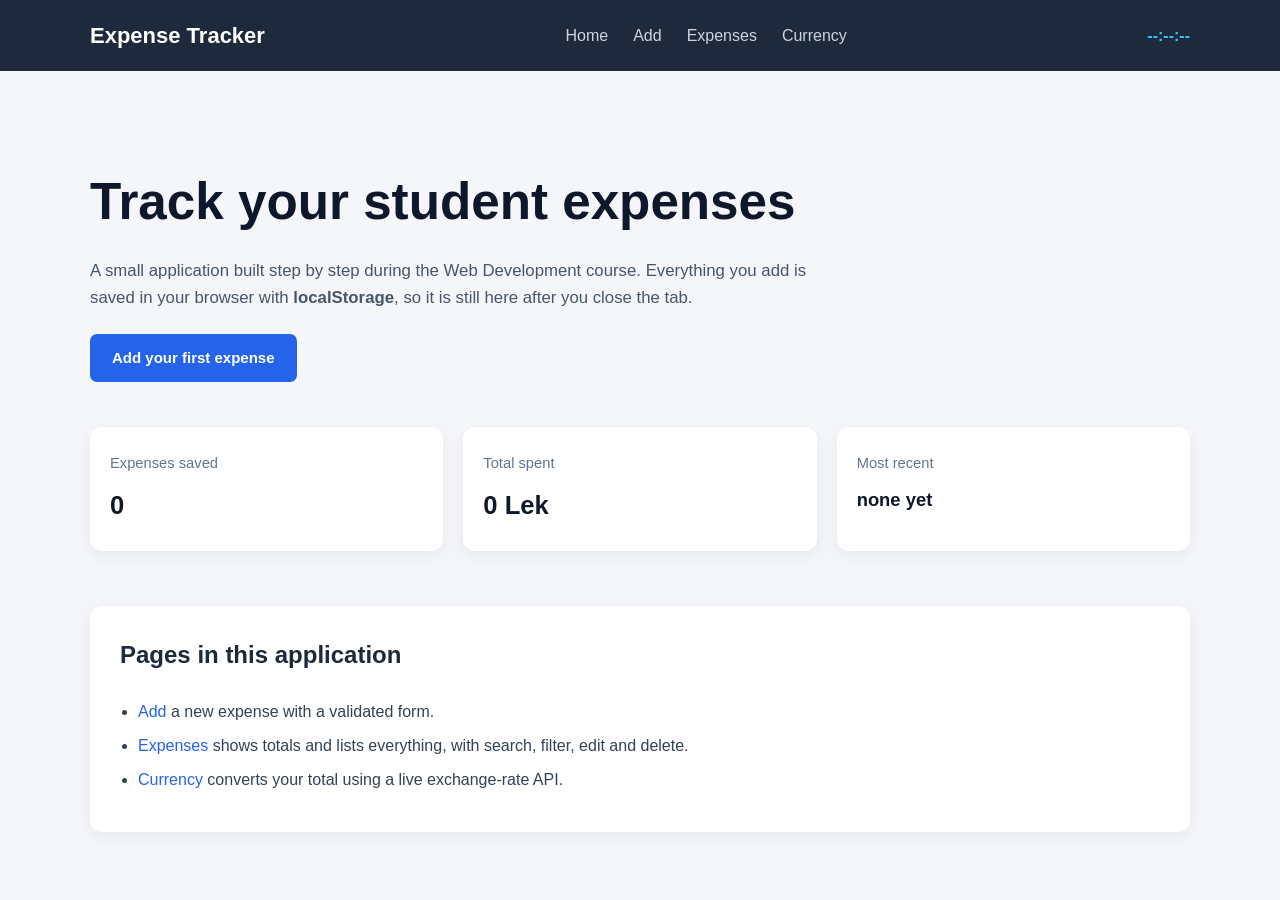
<file: index.html>
<!DOCTYPE html>
<html lang="en">
<head>
  <meta charset="UTF-8">
  <meta name="viewport" content="width=device-width, initial-scale=1.0">
  <title>Expense Tracker</title>
  <link rel="stylesheet" href="stylish/style.css">
</head>
<body>

  <header class="site-header">
    <div class="container header-row">
      <a class="brand" href="index.html">Expense Tracker</a>
      <nav class="nav">
        <a href="index.html">Home</a>
        <a href="add.html">Add</a>
        <a href="expenses.html">Expenses</a>
        <a href="currency.html">Currency</a>
      </nav>
      <p class="clock" id="clock">--:--:--</p>
    </div>
  </header>

  <main class="container page">

    <section class="hero">
      <h1>Track your student expenses</h1>
      <p>
        A small application built step by step during the Web Development course.
        Everything you add is saved in your browser with <strong>localStorage</strong>,
        so it is still here after you close the tab.
      </p>
      <a class="btn btn-primary btn-inline" href="add.html">Add your first expense</a>
    </section>

    <!-- Quick stats filled by js/index.js -->
    <section class="stats">
      <div class="card stat">
        <span class="stat-label">Expenses saved</span>
        <span class="stat-value" id="stat-count">0</span>
      </div>
      <div class="card stat">
        <span class="stat-label">Total spent</span>
        <span class="stat-value" id="stat-total">0 Lek</span>
      </div>
      <div class="card stat">
        <span class="stat-label">Most recent</span>
        <span class="stat-value stat-small" id="stat-latest">none yet</span>
      </div>
    </section>

    <section class="card">
      <h2>Pages in this application</h2>
      <ul class="page-list">
        <li><a href="add.html">Add</a> a new expense with a validated form.</li>
        <li><a href="expenses.html">Expenses</a> shows totals and lists everything, with search, filter, edit and delete.</li>
        <li><a href="currency.html">Currency</a> converts your total using a live exchange-rate API.</li>
      </ul>
    </section>

  </main>

  <div class="toast" id="toast"></div>
</body>
</html>
</file>
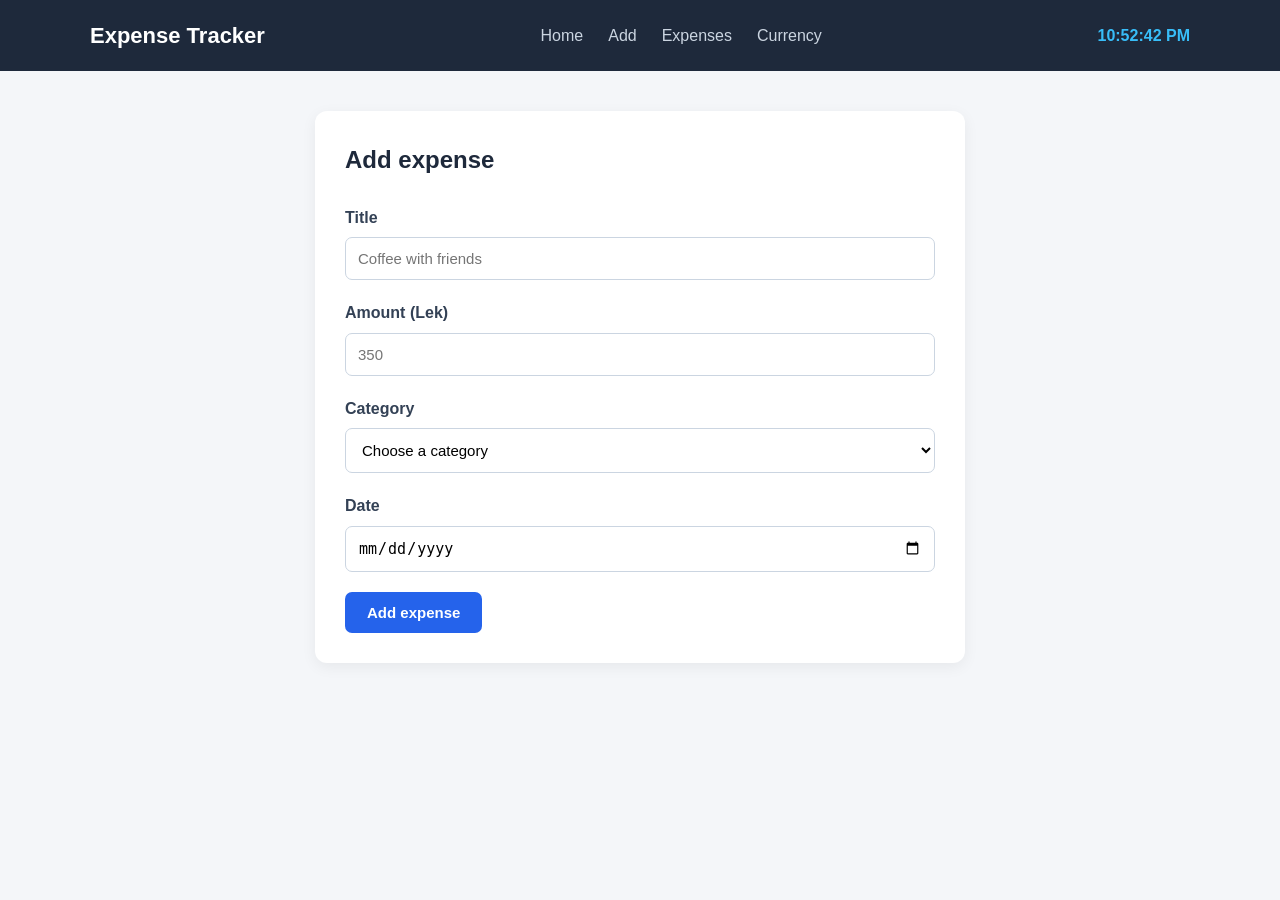
<file: add.html>
<!DOCTYPE html>
<html lang="en">
<head>
  <meta charset="UTF-8">
  <meta name="viewport" content="width=device-width, initial-scale=1.0">
  <title>Add expense</title>
  <link rel="stylesheet" href="stylish/style.css">
 
</head>
<body>

  <header class="site-header">
    <div class="container header-row">
      <a class="brand" href="index.html">Expense Tracker</a>
      <nav class="nav">
        <a href="index.html">Home</a>
        <a href="add.html">Add</a>
        <a href="expenses.html">Expenses</a>
        <a href="currency.html">Currency</a>
      </nav>
      <p class="clock" id="clock">--:--:--</p>
    </div>
  </header>

  <main class="container page narrow">

    <section class="card">
      <h2>Add expense</h2>

      <form id="expense-form" novalidate>
        <div class="field">
          <label for="title">Title</label>
          <input type="text" id="title" name="title" placeholder="Coffee with friends" required>
          <small class="error" data-for="title"></small>
        </div>

        <div class="field">
          <label for="amount">Amount (Lek)</label>
          <input type="number" id="amount" name="amount" min="1" step="1" placeholder="350" required>
          <small class="error" data-for="amount"></small>
        </div>

        <div class="field">
          <label for="category">Category</label>
          <select id="category" name="category" required>
            <option value="">Choose a category</option>
            <option value="Food">Food</option>
            <option value="Transport">Transport</option>
            <option value="Books">Books</option>
            <option value="Rent">Rent</option>
            <option value="Fun">Fun</option>
            <option value="Other">Other</option>
          </select>
          <small class="error" data-for="category"></small>
        </div>

        <div class="field">
          <label for="date">Date</label>
          <input type="date" id="date" name="date" required>
          <small class="error" data-for="date"></small>
        </div>

        <button type="submit" class="btn btn-primary">Add expense</button>
      </form>
    </section>

    <!-- Hidden until the first expense is added on this visit -->
    <section class="card" id="recent" style="display: none;">
      <h2>Added just now</h2>
      <ul class="simple-list" id="recent-list"></ul>
      <p class="hint">See all expenses on the <a href="expenses.html">Expenses</a> page.</p>
    </section>

  </main>

  <div class="toast" id="toast"></div>
   <script src="javascripts/add.js"></script>

</body>
</html>
</file>
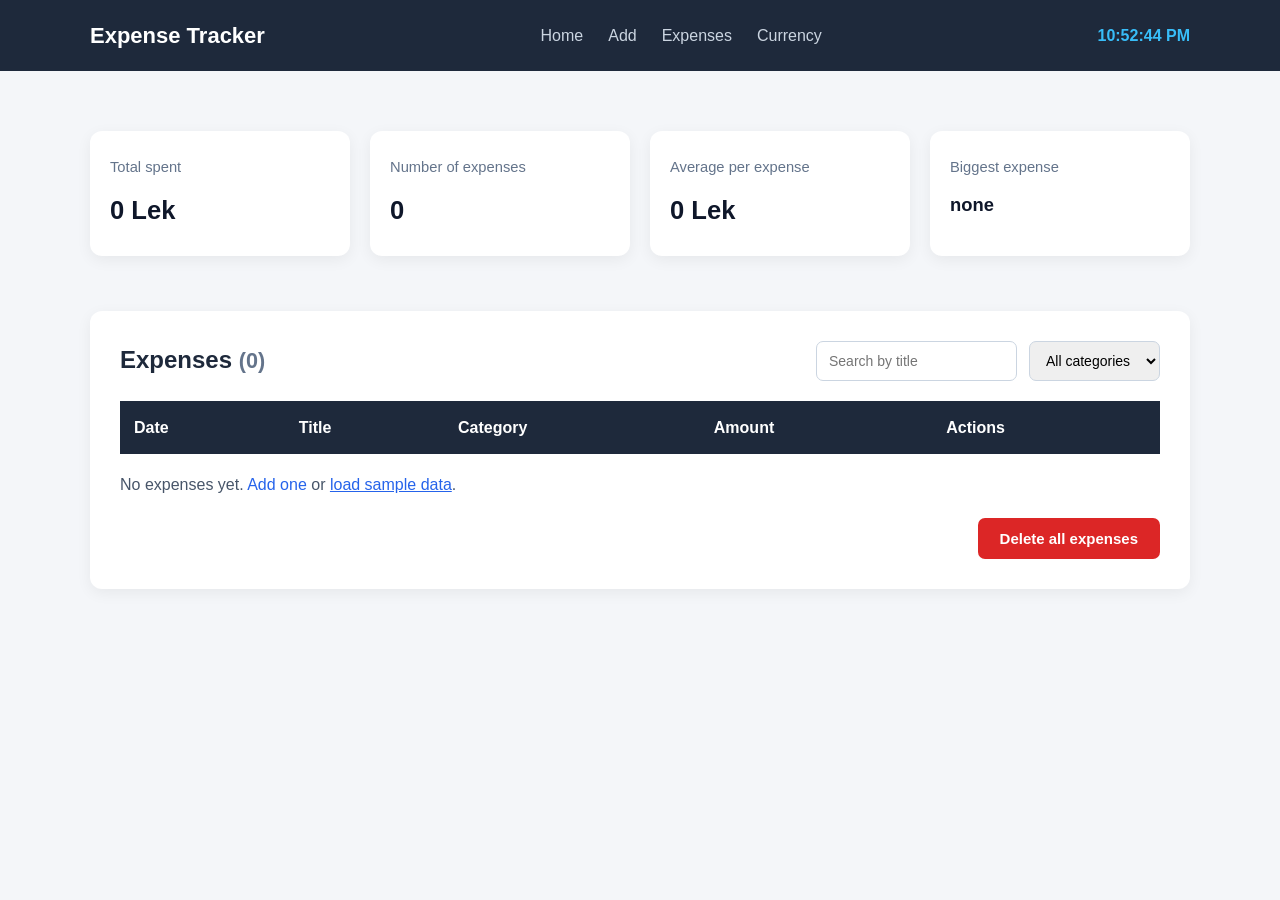
<file: expenses.html>
<!DOCTYPE html>
<html lang="en">
<head>
  <meta charset="UTF-8">
  <meta name="viewport" content="width=device-width, initial-scale=1.0">
  <title>Expenses</title>
  <link rel="stylesheet" href="stylish/style.css">
</head>
<body>

  <header class="site-header">
    <div class="container header-row">
      <a class="brand" href="index.html">Expense Tracker</a>
      <nav class="nav">
        <a href="index.html">Home</a>
        <a href="add.html">Add</a>
        <a href="expenses.html">Expenses</a>
        <a href="currency.html">Currency</a>
      </nav>
      <p class="clock" id="clock">--:--:--</p>
    </div>
  </header>

  <main class="container page">

    <!-- Quick stats, updated by js/expenses.js -->
    <section class="stats">
      <div class="card stat">
        <span class="stat-label">Total spent</span>
        <span class="stat-value" id="stat-total">0 Lek</span>
      </div>
      <div class="card stat">
        <span class="stat-label">Number of expenses</span>
        <span class="stat-value" id="stat-count">0</span>
      </div>
      <div class="card stat">
        <span class="stat-label">Average per expense</span>
        <span class="stat-value" id="stat-average">0 Lek</span>
      </div>
      <div class="card stat">
        <span class="stat-label">Biggest expense</span>
        <span class="stat-value stat-small" id="stat-biggest">none</span>
      </div>
    </section>

    <section class="card">
      <div class="toolbar">
        <h2>Expenses <span class="count" id="count"></span></h2>
        <div class="toolbar-controls">
          <input type="search" id="search" placeholder="Search by title">
          <select id="filter-category">
            <option value="">All categories</option>
            <option value="Food">Food</option>
            <option value="Transport">Transport</option>
            <option value="Books">Books</option>
            <option value="Rent">Rent</option>
            <option value="Fun">Fun</option>
            <option value="Other">Other</option>
          </select>
        </div>
      </div>

      <table class="expense-table">
        <thead>
          <tr>
            <th>Date</th>
            <th>Title</th>
            <th>Category</th>
            <th class="num">Amount</th>
            <th class="actions">Actions</th>
          </tr>
        </thead>
        <tbody id="expense-list">
          <!-- rows are rendered by js/expenses.js -->
        </tbody>
      </table>

      <p class="empty" id="empty-message">
        No expenses yet. <a href="add.html">Add one</a> or
        <button type="button" class="link-btn" id="load-sample">load sample data</button>.
      </p>

      <div class="danger-zone">
        <button type="button" class="btn btn-danger" id="clear-all">Delete all expenses</button>
      </div>
    </section>

  </main>

  <!-- Edit modal: hidden until JavaScript adds the "open" class -->
  <div class="modal-overlay" id="edit-modal">
    <div class="modal">
      <h2>Edit expense</h2>
      <form id="edit-form" novalidate>
        <input type="hidden" id="edit-id">

        <div class="field">
          <label for="edit-title">Title</label>
          <input type="text" id="edit-title" name="title" required>
          <small class="error" data-for="title"></small>
        </div>

        <div class="field">
          <label for="edit-amount">Amount (Lek)</label>
          <input type="number" id="edit-amount" name="amount" min="1" step="1" required>
          <small class="error" data-for="amount"></small>
        </div>

        <div class="field">
          <label for="edit-category">Category</label>
          <select id="edit-category" name="category" required>
            <option value="Food">Food</option>
            <option value="Transport">Transport</option>
            <option value="Books">Books</option>
            <option value="Rent">Rent</option>
            <option value="Fun">Fun</option>
            <option value="Other">Other</option>
          </select>
          <small class="error" data-for="category"></small>
        </div>

        <div class="field">
          <label for="edit-date">Date</label>
          <input type="date" id="edit-date" name="date" required>
          <small class="error" data-for="date"></small>
        </div>

        <div class="modal-actions">
          <button type="button" class="btn" id="cancel-edit">Cancel</button>
          <button type="submit" class="btn btn-primary">Save changes</button>
        </div>
      </form>
    </div>
  </div>

  <div class="toast" id="toast"></div>

  <script src="javascripts/expenses.js"></script>
</body>
</html>
</file>
<file: stylish/style.css>
/* ===== GENERAL ===== */
* {
    margin: 0;
    padding: 0;
    box-sizing: border-box;
}

body {
    font-family: Arial, sans-serif;
    background: #f4f6f9;
    color: #333;
    line-height: 1.6;
}

.container {
    width: 90%;
    max-width: 1100px;
    margin: auto;
}

.page {
    padding: 40px 0;
}

.narrow {
    max-width: 650px;
}

/* ===== HEADER ===== */
.site-header {
    background: #1e293b;
    color: white;
    padding: 18px 0;
}

.header-row {
    display: flex;
    justify-content: space-between;
    align-items: center;
    gap: 20px;
}

.brand {
    color: white;
    text-decoration: none;
    font-size: 22px;
    font-weight: bold;
}

.nav {
    display: flex;
    gap: 25px;
}

.nav a {
    color: #cbd5e1;
    text-decoration: none;
    transition: 0.3s;
}

.nav a:hover {
    color: white;
}

.clock {
    color: #38bdf8;
    font-weight: bold;
}

/* ===== CARDS ===== */
.card {
    background: white;
    padding: 30px;
    border-radius: 12px;
    box-shadow: 0 4px 15px rgba(0,0,0,0.06);
    margin-bottom: 25px;
}

.card h2 {
    color: #1e293b;
    margin-bottom: 25px;
}

/* ===== HOME PAGE ===== */
.hero {
    padding: 50px 0 25px;
}

.hero h1 {
    font-size: clamp(2.2rem, 4vw, 3.2rem);
    color: #0f172a;
    margin-bottom: 15px;
}

.hero p {
    max-width: 720px;
    color: #475569;
    font-size: 1.05rem;
}

.btn-inline {
    display: inline-block;
    margin-top: 22px;
    text-decoration: none;
}

.stats {
    display: grid;
    grid-template-columns: repeat(auto-fit, minmax(180px, 1fr));
    gap: 20px;
    margin: 20px 0 30px;
}

.stat {
    padding: 25px 20px;
}

.stat-label {
    display: block;
    color: #64748b;
    font-size: 0.92rem;
    margin-bottom: 10px;
}

.stat-value {
    display: block;
    color: #0f172a;
    font-size: clamp(1.4rem, 2vw, 2rem);
    font-weight: 700;
}

.stat-small {
    font-size: 1.15rem;
}

.page-list {
    list-style: disc;
    margin-left: 18px;
    color: #334155;
}

.page-list li {
    margin-bottom: 10px;
    line-height: 1.5;
}

.page-list a {
    color: #2563eb;
    text-decoration: none;
}

/* ===== FORM ===== */
.field {
    margin-bottom: 20px;
}

.field label {
    display: block;
    margin-bottom: 7px;
    font-weight: bold;
    color: #334155;
}

.field input,
.field select {
    width: 100%;
    padding: 12px;
    border: 1px solid #cbd5e1;
    border-radius: 7px;
    font-size: 15px;
    background: white;
}

.field input:focus,
.field select:focus {
    outline: none;
    border-color: #2563eb;
    box-shadow: 0 0 0 3px rgba(37,99,235,0.12);
}

/* ===== ERROR MESSAGES ===== */
.error {
    display: block;
    color: #dc2626;
    font-size: 13px;
    margin-top: 5px;
}

/* ===== BUTTONS ===== */
.btn {
    padding: 12px 22px;
    border: none;
    border-radius: 7px;
    cursor: pointer;
    font-size: 15px;
    font-weight: bold;
}

.btn-primary {
    background: #2563eb;
    color: white;
}

.btn-primary:hover {
    background: #1d4ed8;
}

/* ===== EXPENSE LIST ===== */
.simple-list {
    list-style: none;
}

.simple-list li {
    padding: 12px;
    border-bottom: 1px solid #e2e8f0;
}

.hint {
    color: #64748b;
    font-size: 14px;
}

.hint a {
    color: #2563eb;
    text-decoration: none;
}

/* ===== TOAST ===== */
.toast {
    display: none;
    position: fixed;
    bottom: 25px;
    right: 25px;
    background: #1e293b;
    color: white;
    padding: 14px 22px;
    border-radius: 8px;
    z-index: 1000;
}

/* ===== RESPONSIVE ===== */
@media screen and (max-width: 768px) {
    .header-row {
        flex-direction: column;
        text-align: center;
    }

    .nav {
        flex-wrap: wrap;
        justify-content: center;
        gap: 15px;
    }

    .card {
        padding: 20px;
    }
}

@media screen and (max-width: 480px) {
    .nav {
        gap: 10px;
    }

    .nav a {
        font-size: 14px;
    }

    .btn {
        width: 100%;
    }

    .toast {
        left: 15px;
        right: 15px;
        text-align: center;
    }
}

/* ===== TOTAL EXPENSES ===== */
.total-box {
    background: #eff6ff;
    padding: 20px;
    border-radius: 10px;
    margin-bottom: 25px;
}

.total-box h3 {
    color: #334155;
    font-size: 16px;
}

.total-box p {
    color: #2563eb;
    font-size: 28px;
    font-weight: bold;
    margin-top: 5px;
}

/* ===== EXPENSES PAGE ===== */
.toolbar {
    display: flex;
    justify-content: space-between;
    align-items: center;
    gap: 18px;
    margin-bottom: 20px;
}

.toolbar h2 {
    margin: 0;
}

.toolbar-controls {
    display: flex;
    gap: 12px;
    flex-wrap: wrap;
}

.toolbar-controls input,
.toolbar-controls select {
    padding: 10px 12px;
    border: 1px solid #cbd5e1;
    border-radius: 7px;
    font-size: 14px;
}

.count {
    color: #64748b;
    font-size: 0.9em;
}

.num {
    font-variant-numeric: tabular-nums;
}

.actions {
    display: flex;
    gap: 8px;
    align-items: center;
}

.action-btn {
    padding: 8px 12px;
    font-size: 14px;
}

.empty {
    display: none;
    margin-top: 18px;
    color: #475569;
}

.empty a {
    color: #2563eb;
    text-decoration: none;
}

.link-btn {
    background: none;
    border: none;
    color: #2563eb;
    text-decoration: underline;
    cursor: pointer;
    font: inherit;
    padding: 0;
}

.danger-zone {
    margin-top: 20px;
    text-align: right;
}

.btn-danger {
    background: #dc2626;
    color: white;
}

.btn-danger:hover {
    background: #b91c1c;
}

/* ===== MODAL ===== */
.modal-overlay {
    position: fixed;
    inset: 0;
    background: rgba(15, 23, 42, 0.55);
    display: none;
    align-items: center;
    justify-content: center;
    padding: 20px;
    z-index: 1000;
}

.modal-overlay.open {
    display: flex;
}

.modal {
    width: min(100%, 480px);
    background: white;
    padding: 30px;
    border-radius: 12px;
    box-shadow: 0 10px 30px rgba(0, 0, 0, 0.2);
}

.modal h2 {
    margin-bottom: 20px;
    color: #1e293b;
}

.modal-actions {
    display: flex;
    justify-content: flex-end;
    gap: 10px;
    margin-top: 15px;
}

/* ===== EXPENSE TABLE ===== */
.table-container {
    width: 100%;
    overflow-x: auto;
}

.expense-table {
    width: 100%;
    border-collapse: collapse;
    margin-top: 15px;
    text-align: left;
}

.expense-table th {
    background: #1e293b;
    color: white;
    padding: 14px;
}

.expense-table td {
    padding: 14px;
    border-bottom: 1px solid #e2e8f0;
}

.expense-table tbody tr:hover {
    background: #f8fafc;
}

/* ===== DELETE BUTTON ===== */
.delete-btn {
    background: #dc2626;
    color: white;
    border: none;
    padding: 8px 14px;
    border-radius: 5px;
    cursor: pointer;
}

.delete-btn:hover {
    background: #b91c1c;
}

/* ===== EMPTY STATE ===== */
#empty-state {
    text-align: center;
    padding: 20px;
}
</file>
